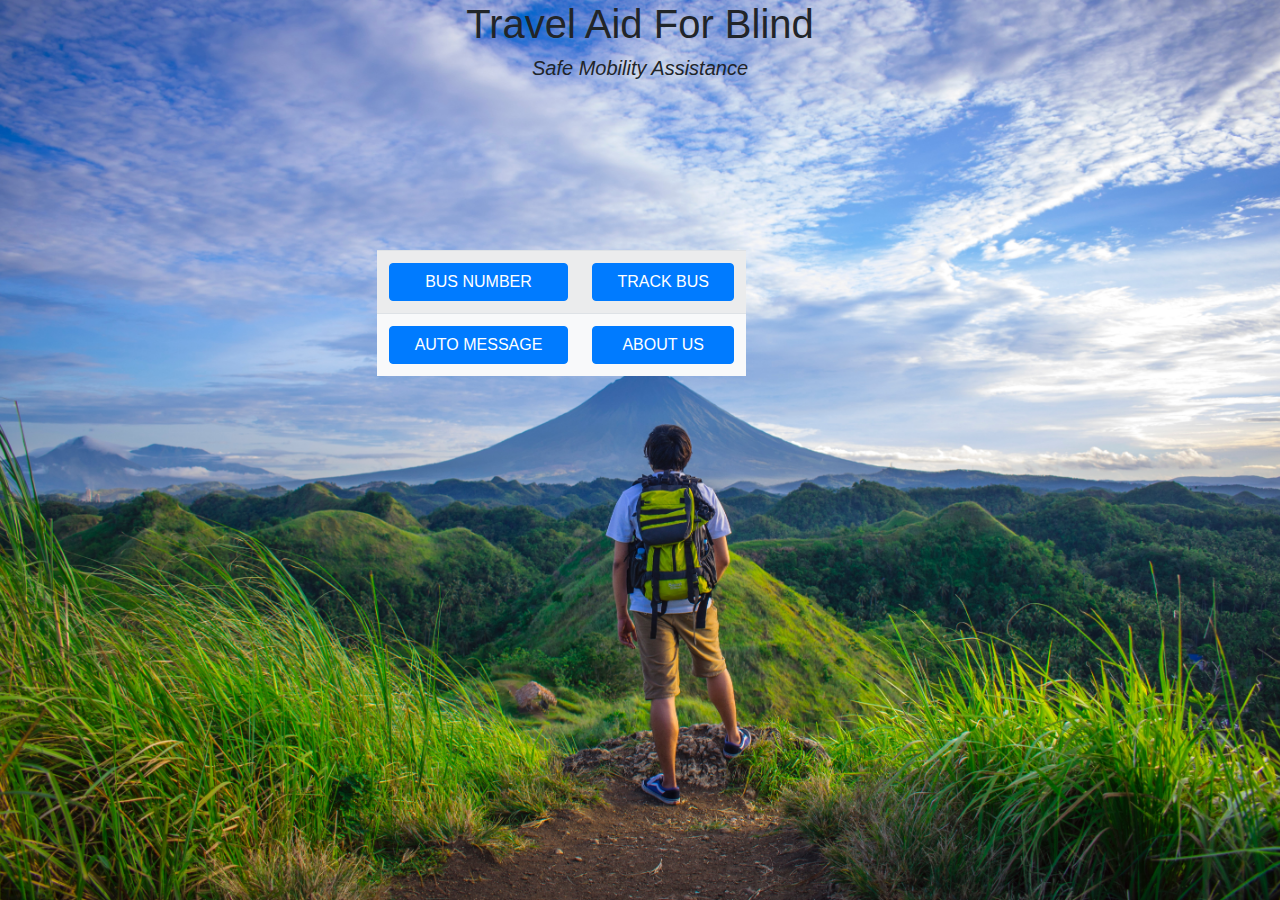
<file: index.html>
<!doctype html>
<html>
  <head>
    <meta charset="UTF-8">
  <meta name="viewport" content="width=device-width, initial-scale=1.0">
  <meta http-equiv="X-UA-Compatible" content="ie=edge">
  <title>Blind Aid </title>
  <link rel="stylesheet" href="style.css">
  <link rel="stylesheet" href="https://stackpath.bootstrapcdn.com/font-awesome/4.7.0/css/font-awesome.min.css">
  <link rel="stylesheet" href="https://stackpath.bootstrapcdn.com/bootstrap/4.5.2/css/bootstrap.min.css" integrity="sha384-JcKb8q3iqJ61gNV9KGb8thSsNjpSL0n8PARn9HuZOnIxN0hoP+VmmDGMN5t9UJ0Z" crossorigin="anonymous">
  </head>
  <body > 
   

<div style="background-image: url('Travel.jpg') no-repeat center center fixed;"></div>


  <div>
   <center>
      <h1><b></b>Travel Aid For Blind </h1>
       <h5><i>Safe  Mobility Assistance</i> </h5>
  </center>
  </div>
  <div class="fixed-top">
        <div class="child" style="margin-bottom: 100%;">
    <div class="container " >
        <div class="row mt-9">
          <div class="col-lg-9 col-md-9">
              <div class="col-lg-9 col-md-9 center"> 
                  <table class="table table-striped table-hover text-centered small bg-light">
                      
                      <tr >          
                          <td style="height:px;width:100px"><a  data-toggle="modal"  class="btn btn-primary btn-block" href="busnumber.html">BUS NUMBER</a></td>
                         
                          <td style="height:px;width:100px"><a  data-toggle="modal" class="btn btn-primary btn-block" href="trackbus.html">TRACK BUS</a></td>
                                               
      
                      </tr>
                      <tr >
                        <td style="height:px;width:100px"><a  data-toggle="modal" class="btn btn-primary btn-block" href="autoMessage.html"> AUTO MESSAGE</a></td>
                          <td style="height:px;width:100px"><a  data-toggle="modal"class="btn btn-primary btn-block" href="aboutus.html">ABOUT US</a></td>
      
                      </tr>
                  </table>
              </div>
              
              
              
              </div>
      
           
      </div>
                
              
    </div>
  </div>
  </div>

    
           

  </body>
</html
</file>
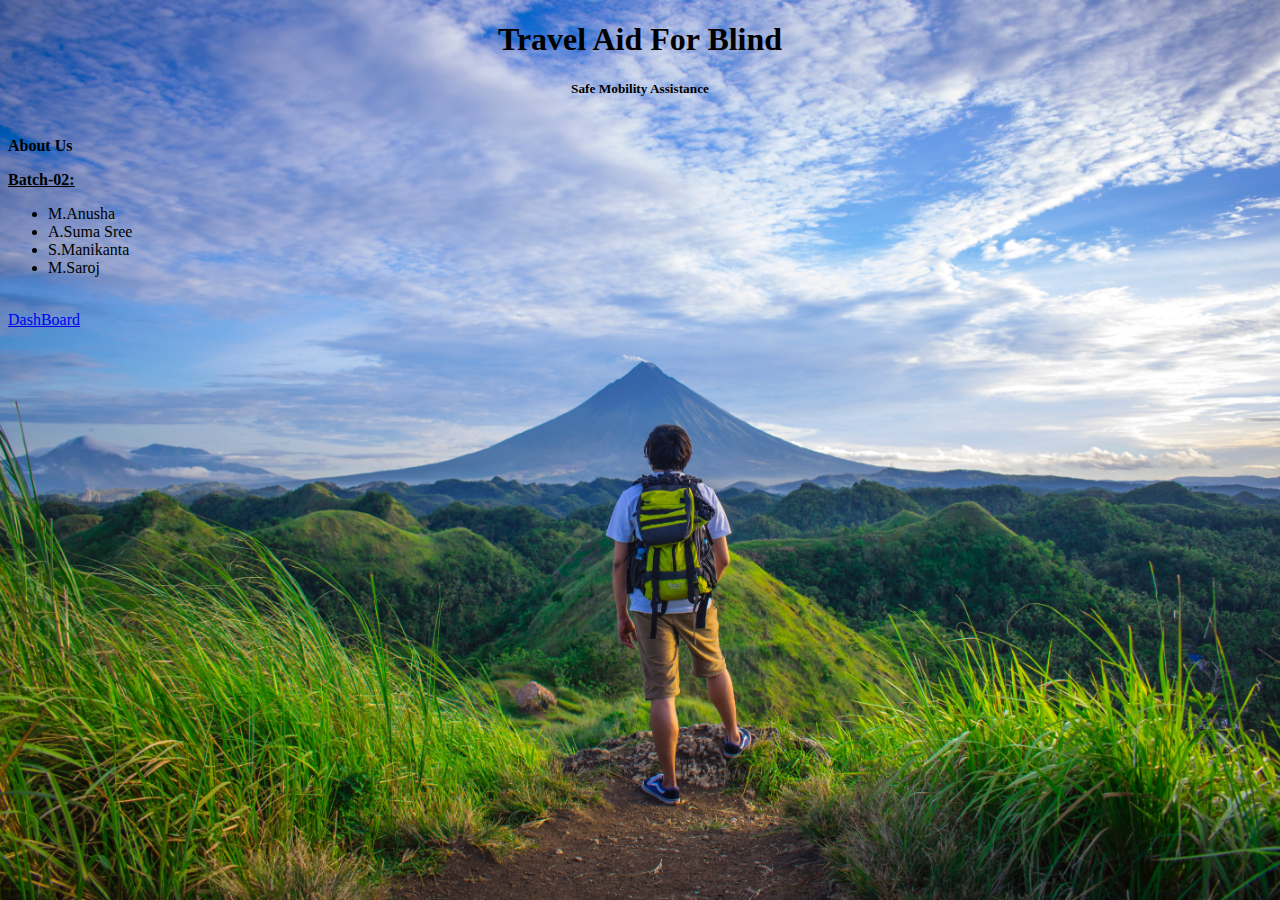
<file: aboutus.html>
<!doctype html>
<html lang="en">
  <head>
    <link rel="stylesheet" href="style.css">
    <link rel="stylesheet" href="style.css">
  
    <meta charset="utf-8">
    <meta name="viewport" content="width=device-width, initial-scale=1">

  
    <link href="https://cdn.jsdelivr.net/npm/bootstrap@5.0.0-beta1/dist/css/bootstrap.min.css" rel="stylesheet" integrity="sha384-giJF6kkoqNQ00vy+HMDP7azOuL0xtbfIcaT9wjKHr8RbDVddVHyTfAAsrekwKmP1" crossorigin="anonymous">

    <title>About Us</title>
  </head>
  <body >
    <center>
      <h1>Travel Aid For Blind </h1>
       <h5>Safe Mobility Assistance </h5>
  </center>

   &nbsp;&nbsp; <div class="card text-center" style="width: 50%;">
      <div class="card-header">
        <b>About Us</b>
      </div>
      
            
      <div class="card-body ">
        
        <p><b><u>Batch-02:</u></b></p>
        <ul class="list-group">
          <li class="list-group-item bg-info text-white">M.Anusha</li>
          <li class="list-group-item bg-info text-white">A.Suma Sree</li>
          <li class="list-group-item bg-info text-white">S.Manikanta</li>
          <li class="list-group-item bg-info text-white">M.Saroj</li>
        
        </ul>
        <br>
        <a href="index.html" class="btn btn-primary">DashBoard</a>
      </div>
      
      
    </div>



  
   
    <script src="https://cdn.jsdelivr.net/npm/bootstrap@5.0.0-beta1/dist/js/bootstrap.bundle.min.js" integrity="sha384-ygbV9kiqUc6oa4msXn9868pTtWMgiQaeYH7/t7LECLbyPA2x65Kgf80OJFdroafW" crossorigin="anonymous"></script>
  </body>
</html>
</file>
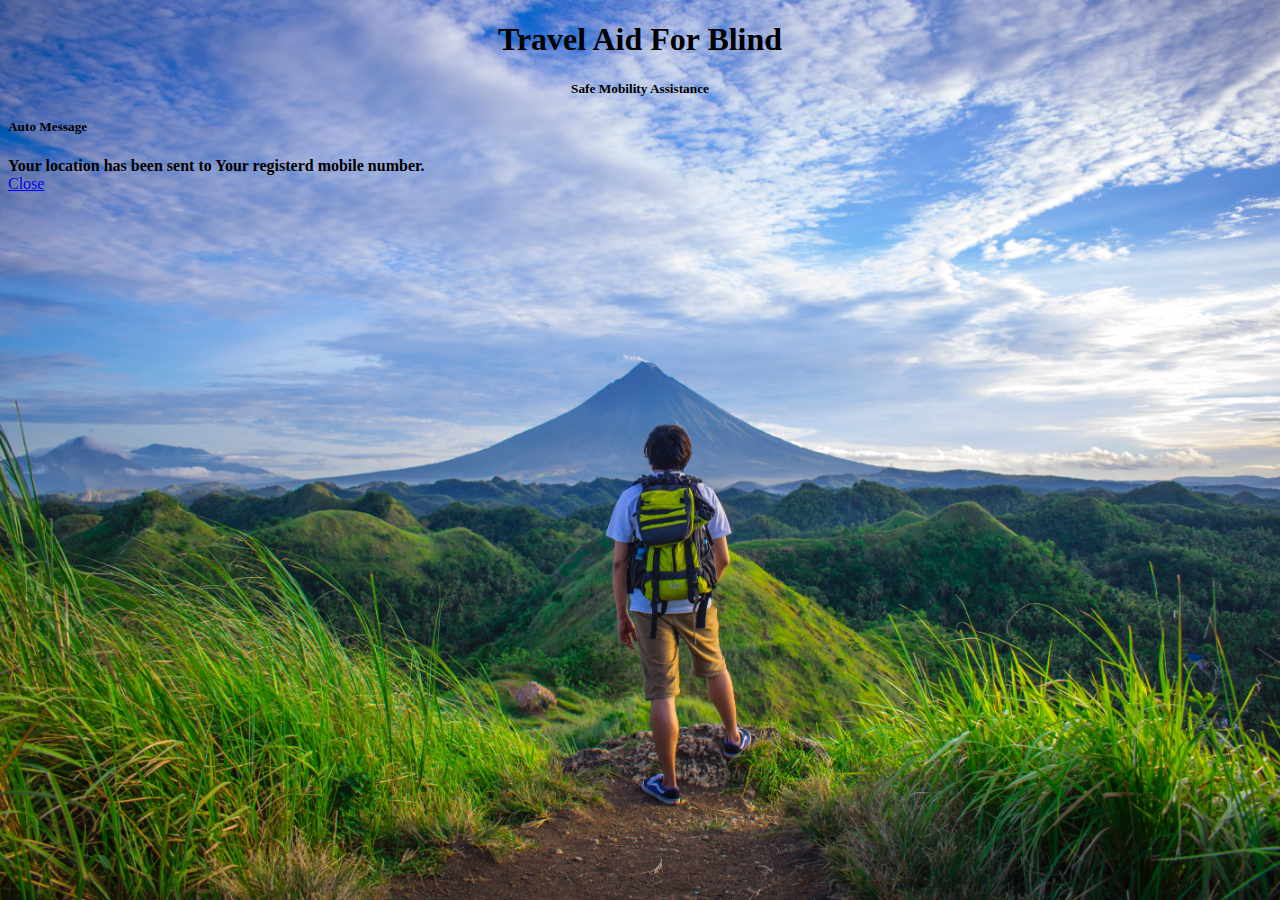
<file: autoMessage.html>
<!doctype html>
<html lang="en">
  <head>
  
    <meta charset="utf-8">
    <meta name="viewport" content="width=device-width, initial-scale=1">

    <link rel="stylesheet" href="style.css">
    <link href="https://cdn.jsdelivr.net/npm/bootstrap@5.0.0-beta1/dist/css/bootstrap.min.css" rel="stylesheet" integrity="sha384-giJF6kkoqNQ00vy+HMDP7azOuL0xtbfIcaT9wjKHr8RbDVddVHyTfAAsrekwKmP1" crossorigin="anonymous">

    <title>Hello, world!</title>
  </head>
  <body>
    <center>
        <h1>Travel Aid For Blind </h1>
         <h5>Safe Mobility Assistance </h5>
    </center>
        <div class="modal-dialog">
          <div class="modal-content">
            <div class="modal-header">
              <h5 class="modal-title" id="exampleModalLabel">Auto Message</h5>
            </div>
            <div class="modal-body">
              <b>Your location has been sent to Your registerd mobile number.</b>
            </div>
            <div class="modal-footer">
                <a  data-toggle="modal" class="btn btn-primary btn-block" href="index.html"> Close</a>
              
            </div>
          </div>
        </div>
      

    
    <script src="https://cdn.jsdelivr.net/npm/bootstrap@5.0.0-beta1/dist/js/bootstrap.bundle.min.js" integrity="sha384-ygbV9kiqUc6oa4msXn9868pTtWMgiQaeYH7/t7LECLbyPA2x65Kgf80OJFdroafW" crossorigin="anonymous"></script>

   
  </body>
</html>
</file>
<file: style.css>
.child {
 
    margin:auto;
    margin-left: 30px;
    padding: 250px;
  }
 
  .center{
    padding-left: 20px;
    padding-right: 20px;
    
    margin: 0 auto; /* Added */
    float: none; /* Added */
    margin-bottom: 10px; /* Added */

  }
   
  body {
    background: url("Travel.jpg") no-repeat center center fixed;
    background-size: cover;
  }

  .container {
    max-width: 74.9em;
}
</file>
